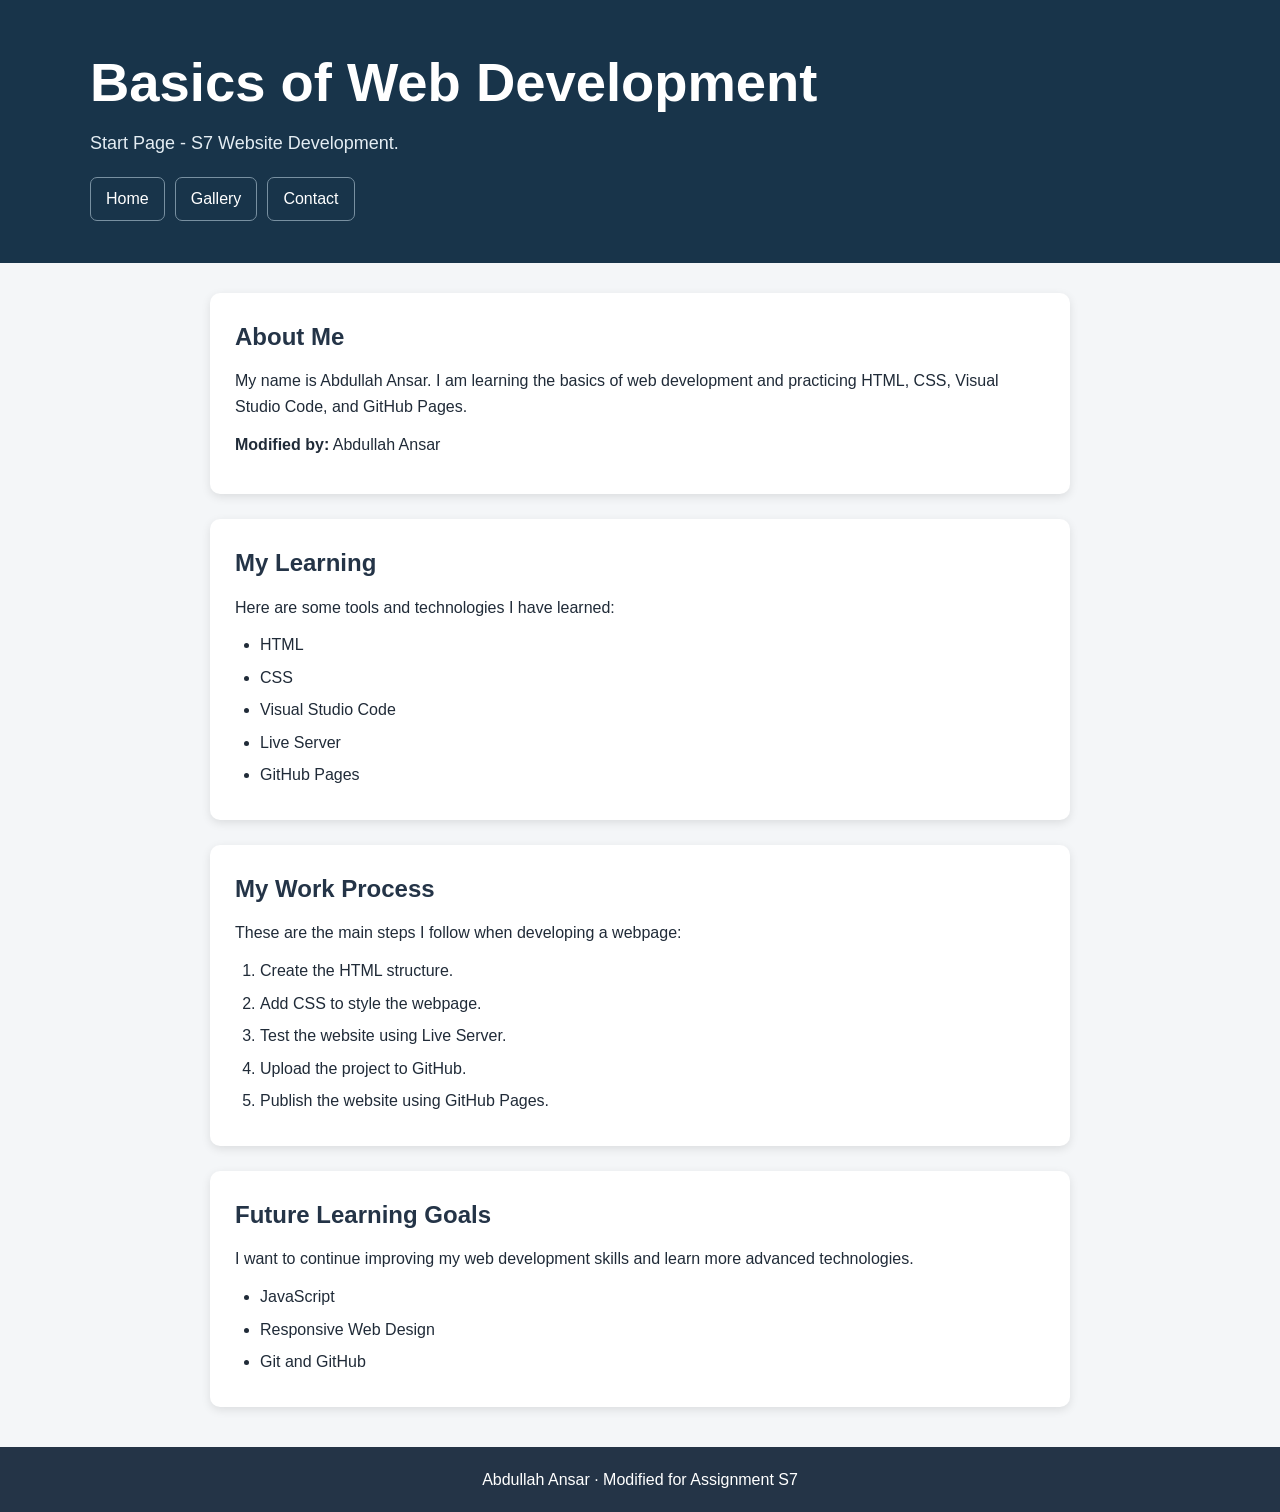
<file: index.html>
<!DOCTYPE html>
<html lang="en">
<head>
    <meta charset="UTF-8">
    <meta name="viewport" content="width=device-width, initial-scale=1.0">

    <title>Abdullah Ansar - S3 Website</title>

    <link rel="stylesheet" href="style.css">
    <link rel="icon" href="fav.ico">
</head>

<body>
 <header class="site-header">
        <div class="header-content">
            <h1>Basics of Web Development</h1>
            <p>Start Page - S7 Website Development.</p>
            <nav aria-label="Main navigation">
                <a href="index.html"  aria-current="page">Home</a>
                <a href="gallery.html">Gallery</a>
                <a href="contact.html">Contact</a>
            </nav>
        </div>
    </header>
   

    <main>

        <div class="card">
            <h2>About Me</h2>

            <p>
                My name is Abdullah Ansar. I am learning the basics of
                web development and practicing HTML, CSS, Visual Studio Code,
                and GitHub Pages.
            </p>

            <p>
                <strong>Modified by:</strong> Abdullah Ansar
            </p>
        </div>

       


        <div class="card">
            <h2>My Learning</h2>

            <p>Here are some tools and technologies I have learned:</p>

            <ul>
                <li>HTML</li>
                <li>CSS</li>
                <li>Visual Studio Code</li>
                <li>Live Server</li>
                <li>GitHub Pages</li>
            </ul>
        </div>


        <div class="card">
            <h2>My Work Process</h2>

            <p>These are the main steps I follow when developing a webpage:</p>

            <ol>
                <li>Create the HTML structure.</li>
                <li>Add CSS to style the webpage.</li>
                <li>Test the website using Live Server.</li>
                <li>Upload the project to GitHub.</li>
                <li>Publish the website using GitHub Pages.</li>
            </ol>
        </div>


        <div class="card">
            <h2>Future Learning Goals</h2>

            <p>
                I want to continue improving my web development skills and
                learn more advanced technologies.
            </p>

            <ul>
                <li>JavaScript</li>
                <li>Responsive Web Design</li>
                <li>Git and GitHub</li>
            </ul>
        </div>

    </main>

    <footer>
      <p>Abdullah Ansar · Modified for Assignment S7</p>
    </footer>

</body>
</html>
</file>
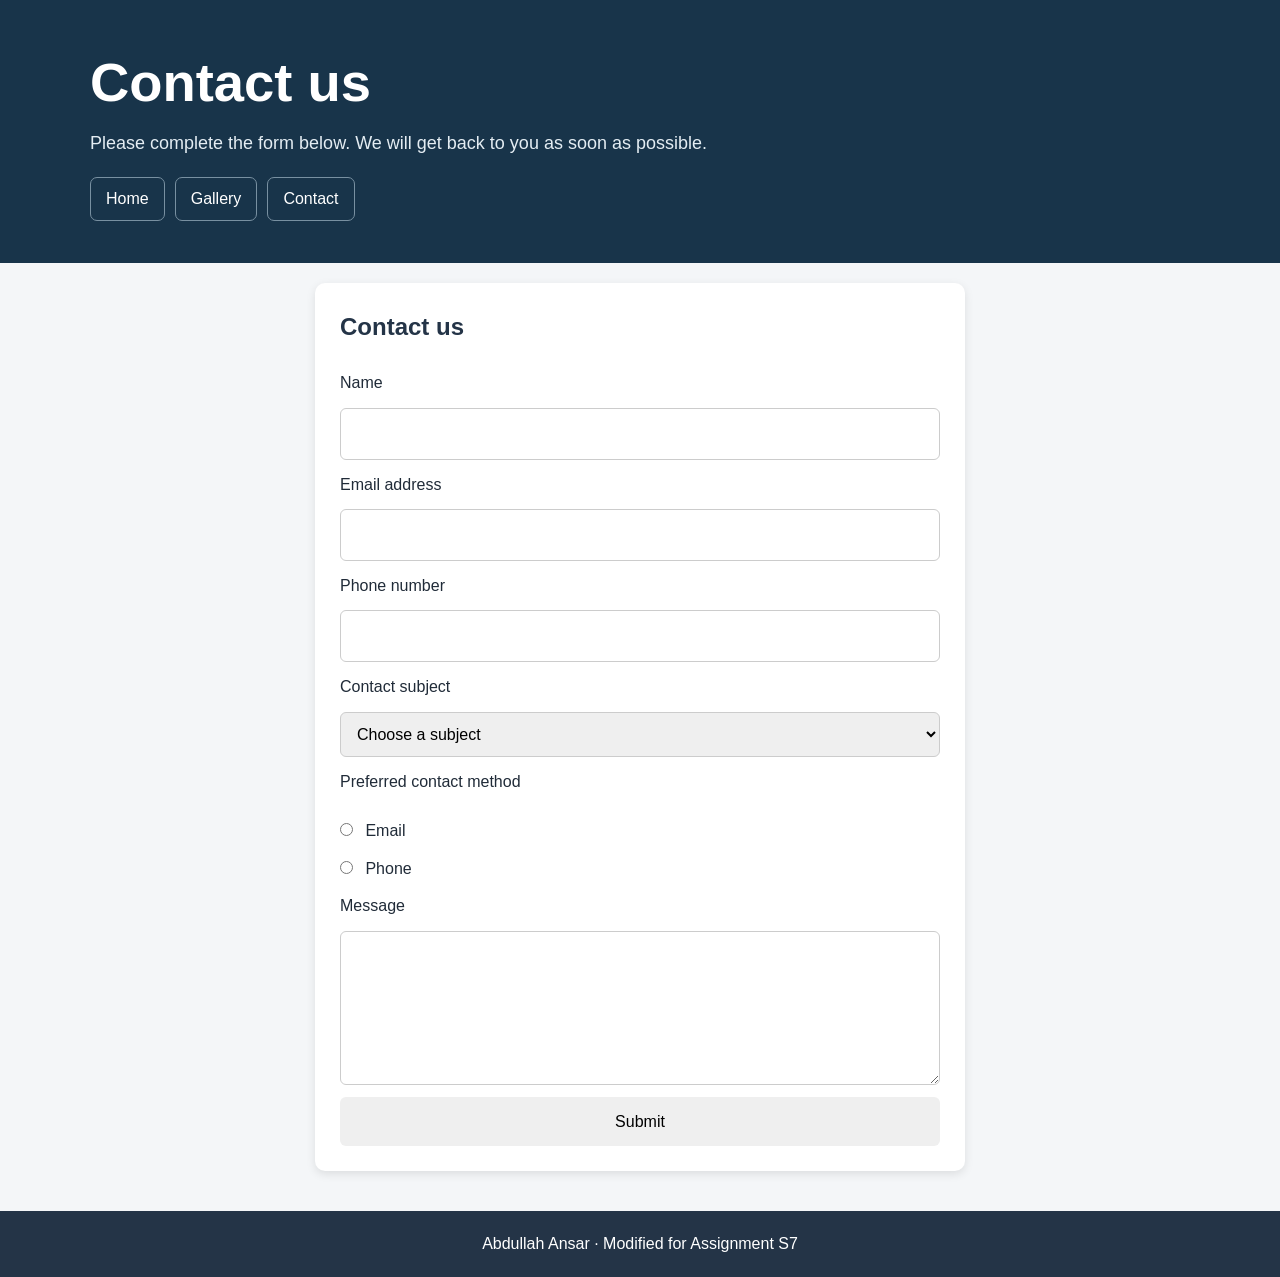
<file: contact.html>
<!DOCTYPE html>
<html lang="en">
<head>
    <meta charset="UTF-8">
    <meta name="viewport" content="width=device-width, initial-scale=1.0">
    <title>Abdullah Ansar | S6 Image Gallery</title>
    <link rel="icon" href="fav.ico">
    <link rel="stylesheet" href="style.css">

</head>

<body>
    <header class="site-header">
        <div class="header-content">
            <h1>Contact us </h1>
          <p>
            Please complete the form below.
            We will get back to you as soon as possible.
        </p>
            <nav aria-label="Main navigation">
                <a href="index.html">Home</a>
                <a href="gallery.html" aria-current="page">Gallery</a>
                   <a href="contact.html">Contact</a>
            </nav>
        </div>
    </header>

<section class="topics" id="contact">
    <div class="container">


        <form class="card"
              action="https://httpbin.org/post"
              method="post">
        
        <h2>Contact us</h2>

       
            <label for="name">Name</label>
            <input
                type="text"
                id="name"
                name="name"
                autocomplete="name"
                required
            >

            <label for="email">Email address</label>
            <input
                type="email"
                id="email"
                name="email"
                autocomplete="email"
                required
            >

            <label for="phone">Phone number</label>
            <input
                type="tel"
                id="phone"
                name="phone"
                autocomplete="tel"
            >

            <label for="subject">Contact subject</label>
            <select id="subject" name="subject" required>
                <option value="">Choose a subject</option>
                <option value="feedback">Feedback</option>
                <option value="question">Question</option>
                <option value="support">Support</option>
                <option value="other">Other</option>
            </select>

            <p>Preferred contact method</p>

            <label>
                <input
                    type="radio"
                    name="contact_method"
                    value="email"
                    required
                >
                Email
            </label>

            <label>
                <input
                    type="radio"
                    name="contact_method"
                    value="phone"
                >
                Phone
            </label>

            <label for="message">Message</label>
            <textarea
                id="message"
                name="message"
                rows="5"
                required
            ></textarea>

            <button type="submit">Submit</button>

        </form>

    </div>
</section>

     <footer>
      <p>Abdullah Ansar · Modified for Assignment S7</p>
    </footer>


    </body>
    </html>
</file>
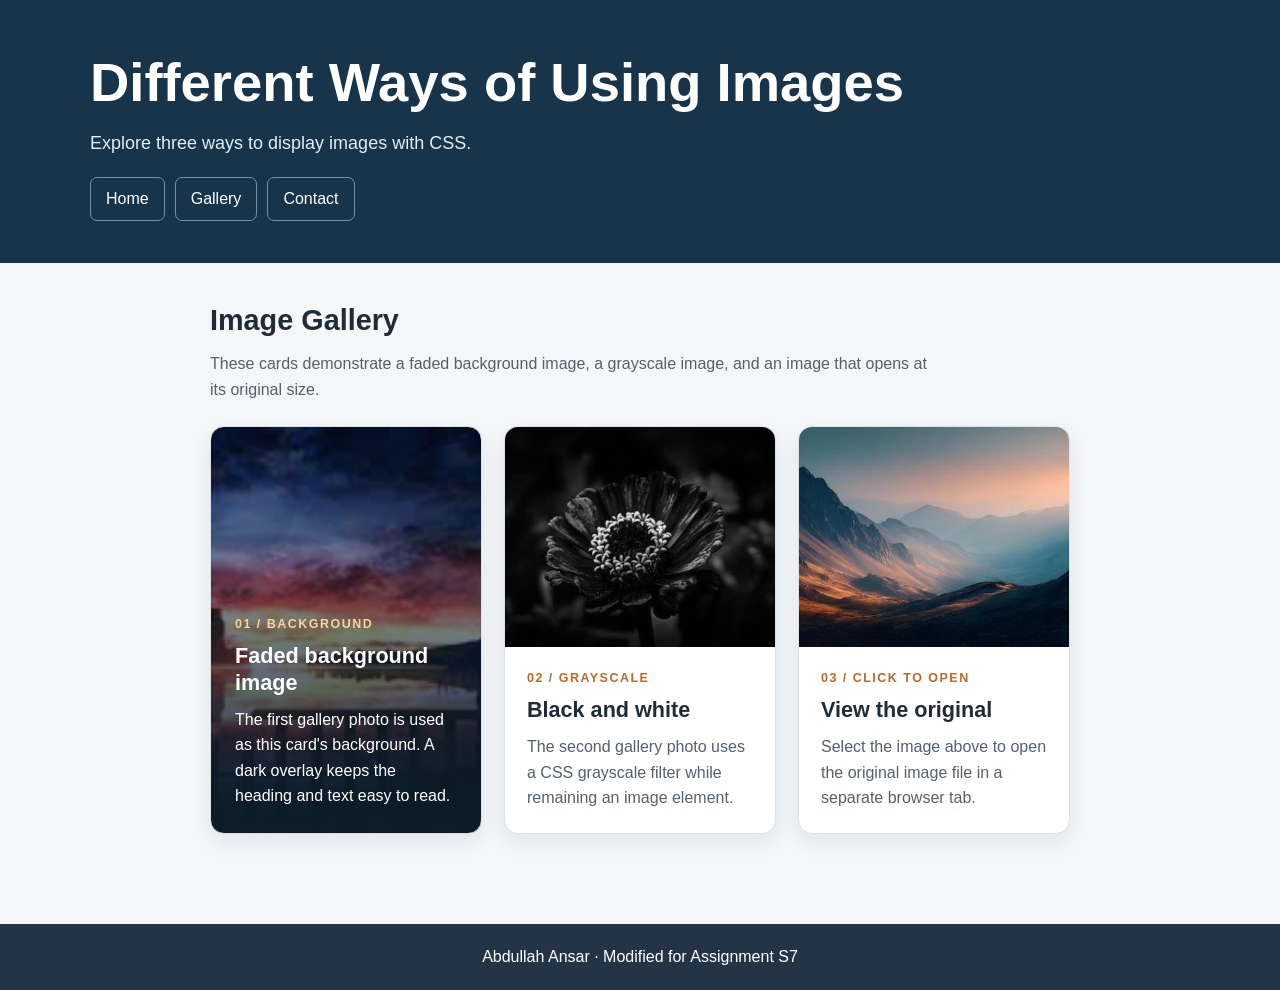
<file: gallery.html>
<!DOCTYPE html>
<html lang="en">
<head>
    <meta charset="UTF-8">
    <meta name="viewport" content="width=device-width, initial-scale=1.0">
    <title>Abdullah Ansar | S6 Image Gallery</title>
    <link rel="icon" href="fav.ico">
    <link rel="stylesheet" href="style.css">

</head>

<body>
    <header class="site-header">
        <div class="header-content">
            <h1>Different Ways of Using Images</h1>
            <p>Explore three ways to display images with CSS.</p>
            <nav aria-label="Main navigation">
                <a href="index.html">Home</a>
                <a href="gallery.html" aria-current="page">Gallery</a>
                   <a href="contact.html">Contact</a>
            </nav>
        </div>
    </header>

    <main class="page-content">
        <section class="intro">
            <h2>Image Gallery</h2>
            <p>These cards demonstrate a faded background image, a grayscale image, and an image that opens at its original size.</p>
        </section>

        <section class="gallery-grid" aria-label="Image examples">
            <article class="gallery-card background-card">
                <div class="background-card-content">
                    <p class="card-number">01 / BACKGROUND</p>
                    <h3>Faded background image</h3>
                    <p>The first gallery photo is used as this card's background. A dark overlay keeps the heading and text easy to read.</p>
                </div>
            </article>

            <article class="gallery-card">
                <img class="gallery-image grayscale-image" src="image/2.jpeg" alt="Second photograph in the gallery, shown in grayscale">
                <div class="card-content">
                    <p class="card-number">02 / GRAYSCALE</p>
                    <h3>Black and white</h3>
                    <p>The second gallery photo uses a CSS grayscale filter while remaining an image element.</p>
                </div>
            </article>

            <article class="gallery-card">
                <a class="image-link" href="image/3.jpeg" target="_blank" rel="noopener" aria-label="Open the third gallery photograph at its original size in a new tab">
                    <img class="gallery-image" src="image/3.jpeg" alt="Third photograph in the gallery; select it to open the original image">
                </a>
                <div class="card-content">
                    <p class="card-number">03 / CLICK TO OPEN</p>
                    <h3>View the original</h3>
                    <p>Select the image above to open the original image file in a separate browser tab.</p>
                </div>
            </article>
        </section>
    </main>

    <footer>
      <p>Abdullah Ansar · Modified for Assignment S7</p>
    </footer>
</body>
</html>
</file>
<file: style.css>
* {
    box-sizing: border-box;
    margin: 0;
    padding: 0;
}

#gbutton {
    background-color: #243447;
    color: white;
    border: none;
    padding: 10px 20px;
    border-radius: 5px;
    cursor: pointer;
    font-size: 16px;
}

body {
    font-family: Arial, sans-serif;
    background-color: #f2f4f7;
    color: #333;
    line-height: 1.6;
}

header {
    background-color: #243447;
    color: white;
    padding: 40px 20px;
}

header h1 {
    font-size: 32px;
    margin-bottom: 10px;
}

header p {
    font-size: 18px;
}

main {
    max-width: 900px;
    margin: 30px auto;
    padding: 0 20px;
}

.card {
    background-color: white;
    padding: 25px;
    margin-bottom: 25px;
    border-radius: 10px;
    box-shadow: 0 3px 10px rgba(0, 0, 0, 0.1);
}

.card h2 {
    color: #243447;
    margin-bottom: 12px;
}

.card p {
    margin-bottom: 12px;
}

.card ul,
.card ol {
    margin-left: 25px;
    margin-top: 10px;
}

.card li {
    margin-bottom: 7px;
}

footer {
    background-color: #243447;
    color: white;
    text-align: center;
    padding: 20px;
    margin-top: 40px;
}

@media (max-width: 600px) {

    header h1 {
        font-size: 25px;
    }

    header p {
        font-size: 16px;
    }

    .card {
        padding: 20px;
    }
}


.photo-gallery {
  max-width: 1200px;
  margin: 50px auto;
  padding: 0 25px;
  display: grid;
  grid-template-columns: repeat(3, 1fr);
  gap: 22px;
}

.photo-gallery img {
  width: 100%;
  height: 250px;
  object-fit: cover;
  border-radius: 12px;
  display: block;
  transition: transform 0.3s ease;
}

.photo-gallery img:hover {
  transform: scale(1.03);
}

@media (max-width: 768px) {
  .photo-gallery {
    grid-template-columns: repeat(2, 1fr);
  }
}

@media (max-width: 480px) {
  .photo-gallery {
    grid-template-columns: 1fr;
  }
} 
  * {
    box-sizing: border-box;
}

html {
    scroll-behavior: smooth;
}

body {
    margin: 0;
    background: #f4f6f8;
    color: #202b38;
    font-family: Arial, Helvetica, sans-serif;
    line-height: 1.6;
}

.site-header {
    padding: 52px 20px 42px;
    color: #ffffff;
    background: #18344a;
}

.header-content,
.page-content {
    width: min(1100px, 100%);
    margin: 0 auto;
}

.eyebrow,
.card-number {
    margin: 0 0 8px;
    color: #e0a86f;
    font-size: 0.78rem;
    font-weight: 700;
    letter-spacing: 0.12em;
    text-transform: uppercase;
}

.site-header h1 {
    margin: 0;
    font-size: clamp(2rem, 5vw, 3.4rem);
    line-height: 1.15;
}

.site-header p:not(.eyebrow) {
    margin: 14px 0 20px;
    color: #e4edf3;
}

nav {
    display: flex;
    flex-wrap: wrap;
    gap: 10px;
}

nav a {
    display: inline-block;
    padding: 8px 15px;
    border: 1px solid #7890a1;
    border-radius: 7px;
    color: #ffffff;
    text-decoration: none;
}

nav a:hover,
nav a:focus-visible {
    background: #ffffff;
    color: #18344a;
}

.page-content {
    padding: 34px 20px 50px;
}

.intro {
    max-width: 720px;
    margin-bottom: 24px;
}

.intro h2 {
    margin: 0 0 8px;
    font-size: 1.8rem;
}

.intro p {
    margin: 0;
    color: #53616d;
}

.gallery-grid {
    display: grid;
    grid-template-columns: repeat(3, minmax(0, 1fr));
    gap: 22px;
    align-items: stretch;
}

.gallery-card {
    min-width: 0;
    overflow: hidden;
    border: 1px solid #dce3e8;
    border-radius: 14px;
    background: #ffffff;
    box-shadow: 0 8px 22px rgba(24, 52, 74, 0.08);
}

.background-card {
    position: relative;
    display: flex;
    min-height: 390px;
    align-items: flex-end;
    isolation: isolate;
    background-image: linear-gradient(
        180deg,
        rgba(14, 30, 43, 0.25),
        rgba(14, 30, 43, 0.92)
    ), url("image/1.jpeg");
    background-size: cover;
    background-position: center;
    color: #ffffff;
}

.background-card-content {
    position: relative;
    padding: 24px;
}

.background-card h3,
.card-content h3 {
    margin: 0 0 10px;
    font-size: 1.35rem;
    line-height: 1.25;
}

.background-card-content p:last-child {
    margin-bottom: 0;
}

.background-card .card-number {
    color: #ffd19d;
}

.gallery-image {
    display: block;
    width: 100%;
    max-width: 100%;
    height: 220px;
    object-fit: cover;
}

.grayscale-image {
    filter: grayscale(100%);
}

.image-link {
    display: block;
    overflow: hidden;
}

.image-link:focus-visible {
    outline: 3px solid #d17d37;
    outline-offset: -3px;
}

.image-link:hover img {
    transform: scale(1.025);
}

.image-link img {
    transition: transform 180ms ease;
}

.card-content {
    padding: 22px;
}

.card-content .card-number {
    color: #b76a2c;
}

.card-content p:last-child {
    margin-bottom: 0;
    color: #53616d;
}

.site-footer {
    padding: 20px;
    border-top: 1px solid #dce3e8;
    color: #53616d;
    text-align: center;
}

.site-footer p {
    margin: 0;
}

@media (max-width: 850px) {
    .gallery-grid {
        grid-template-columns: 1fr 1fr;
    }

    .background-card {
        min-height: 340px;
    }
}

@media (max-width: 560px) {
    .site-header {
        padding: 36px 18px;
    }

    .page-content {
        padding: 26px 16px 38px;
    }

    .gallery-grid {
        grid-template-columns: minmax(0, 1fr);
        gap: 18px;
    }

    .background-card {
        min-height: 300px;
    }

    .gallery-image {
        height: auto;
        max-height: 340px;
    }
}

/* Contact form styling */

form.card {
    display: flex;
    flex-direction: column;
    gap: 12px;
    max-width: 650px;
    width: 100%;
    margin: 20px auto;
    box-sizing: border-box;
}

form.card input:not([type="radio"]),
form.card select,
form.card textarea {
    width: 100%;
    padding: 12px;
    border: 1px solid #ccc;
    border-radius: 6px;
    font: inherit;
    box-sizing: border-box;
}

form.card textarea {
    resize: vertical;
}

form.card input[type="radio"] {
    margin-right: 8px;
}

form.card button {
    padding: 12px;
    border: none;
    border-radius: 6px;
    cursor: pointer;
    font: inherit;
}

form.card button:hover {
    opacity: 0.85;
}

@media (max-width: 600px) {
    form.card {
        padding: 15px;
    }
}
</file>
